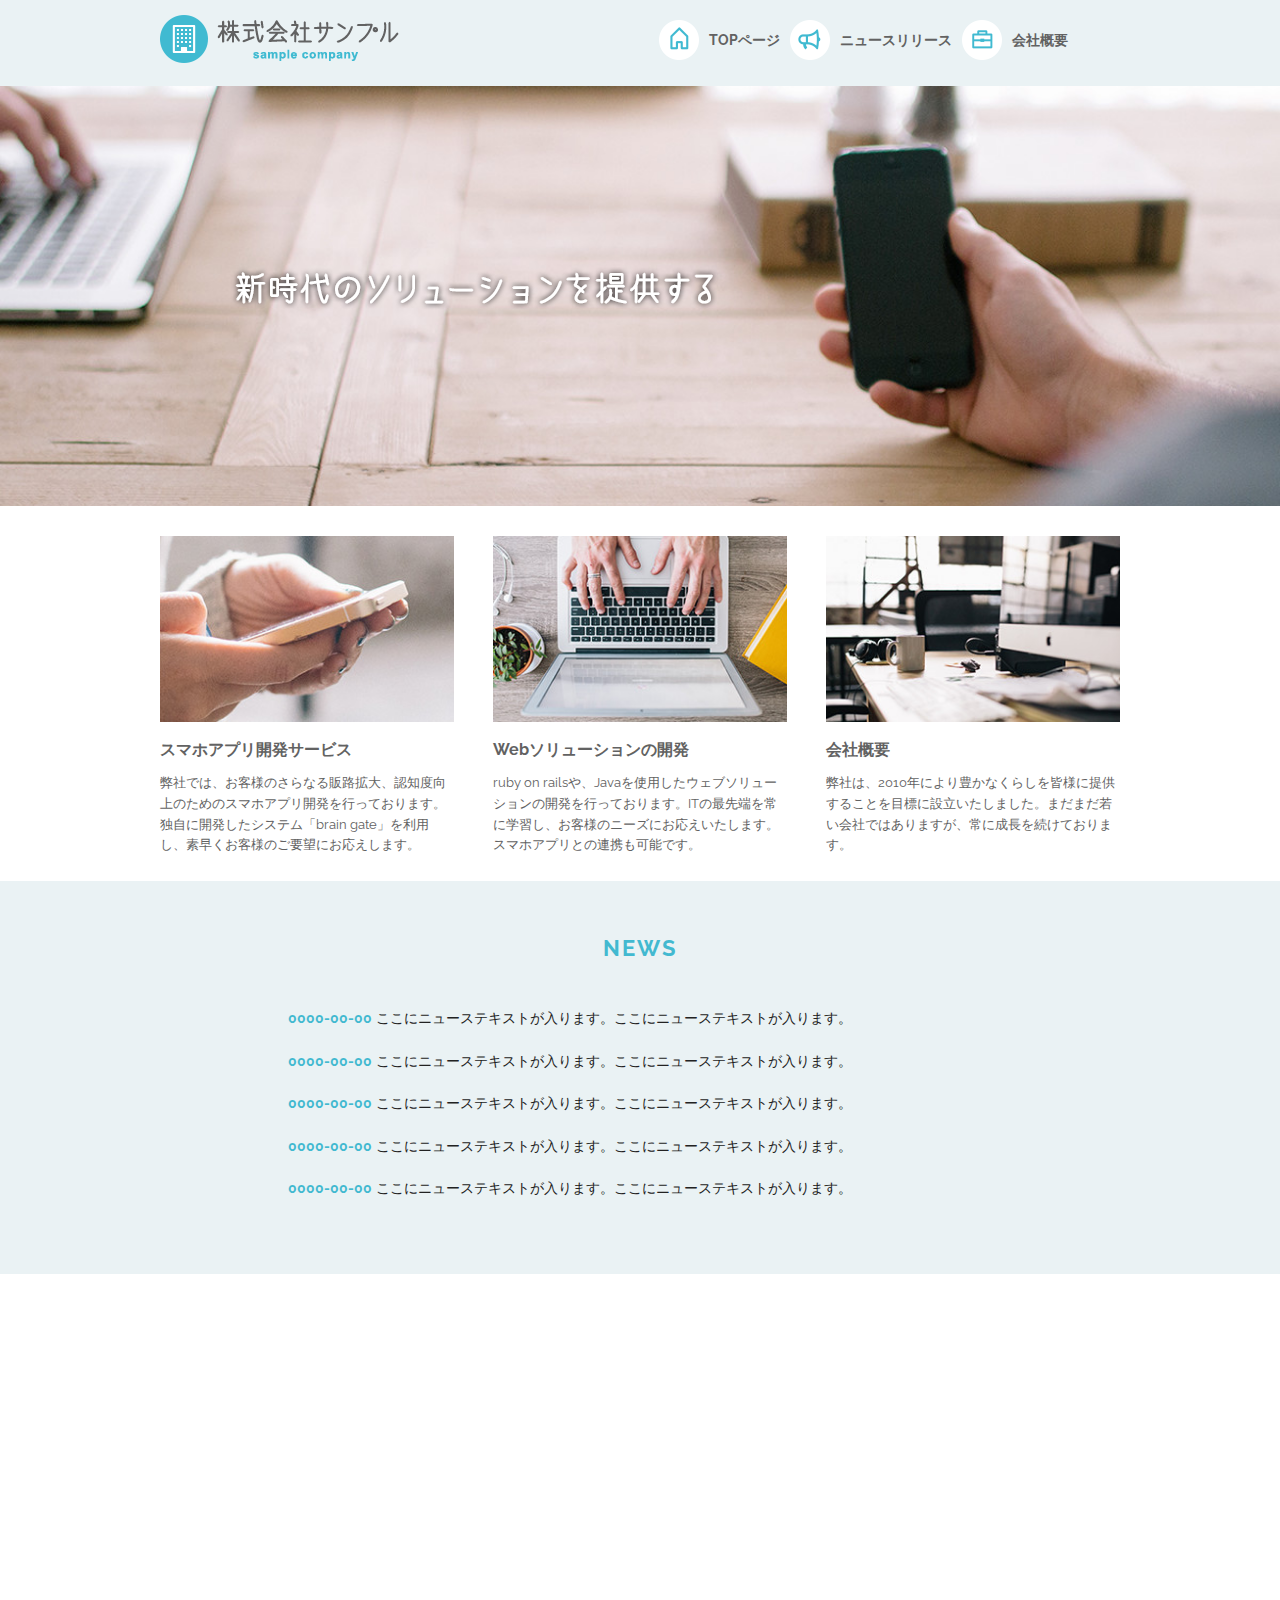
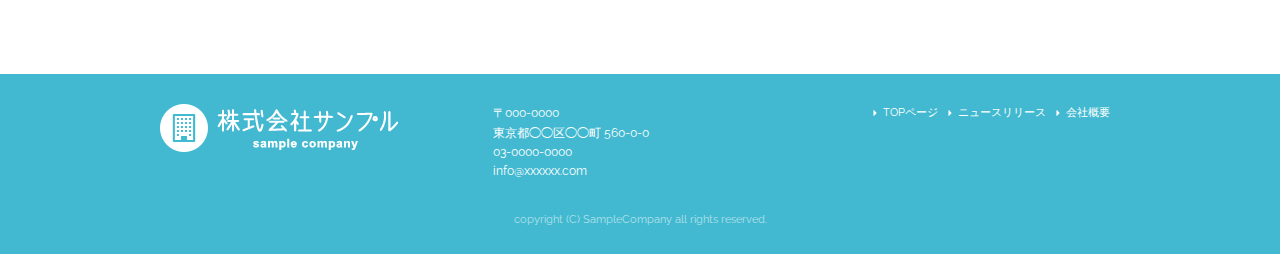
<file: index.html>
<!DOCTYPE html>
<html lang="ja">
<head>

  <!-- Basic Page Needs
  –––––––––––––––––––––––––––––––––––––––––––––––––– -->
  <meta charset="utf-8">
  <title>株式会社サンプル</title>
  <meta name="description" content="">
  <meta name="author" content="">

  <!-- Mobile Specific Metas
  –––––––––––––––––––––––––––––––––––––––––––––––––– -->
  <meta name="viewport" content="width=device-width, initial-scale=1">

  <!-- FONT
  –––––––––––––––––––––––––––––––––––––––––––––––––– -->
  <link href="//fonts.googleapis.com/css?family=Raleway:400,300,600" rel="stylesheet" type="text/css">

  <!-- CSS
  –––––––––––––––––––––––––––––––––––––––––––––––––– -->
  <link rel="stylesheet" href="css/normalize.css">
  <link rel="stylesheet" href="css/skeleton.css">
  <link rel="stylesheet" href="css/sample.css">

  <!-- Favicon
  –––––––––––––––––––––––––––––––––––––––––––––––––– -->
  <link rel="icon" type="image/png" href="images/favicon.png">

</head>
<body>

  <!-- Primary Page Layout
  –––––––––––––––––––––––––––––––––––––––––––––––––– -->
<header>
  <div id="header_in" class="container">
    <div class="row">
      <div class="six columns logo">

        <h1><a href="index.html"><img class="u-max-full-width" src="images/top/logo.png" alt="株式会社サンプル" srcset="images/top/logo@2x.png 2x" /></a></h1>

      </div>
      <div class="six columns navi">

        <div class="sp_navi">
          <img id="sp_navi_btn" class="u-max-full-width" src="images/top/sp_navi.png" alt="sp_navi" srcset="images/top/sp_navi@2x.png 2x" />

          <ul class="sp_navi_li">
            <li><a href="index.html">TOPページ</a></li>
            <li><a href="news.html">ニュースリリース</a></li>
            <li><a href="company.html">会社概要</a></li>
          </ul>
        </div>
        <!-- sp_navi -->

        <div class="pc_navi">

          <ul class="pc_navi_li">
            <li class="navi_toppage"><a href="index.html">TOPページ</a></li>
            <li class="navi_news"><a href="news.html">ニュースリリース</a></li>
            <li class="navi_company"><a href="company.html">会社概要</a></li>
          </ul>

        </div>
        <!-- pc_navi -->

      </div>
    </div>
    <!-- row -->
  </div>
  <!-- header_in -->
</header>


<div id="cover_area">
  <div class="container">

    <div class="row">
      <div class="twelve columns">

        <img class="u-max-full-width" src="images/top/cover_read.png" alt="新時代のソリューションを提供する" srcset="images/top/cover_read@2x.png 2x">

      </div>
    </div>

  </div>
</div>
<!-- #cover -->



<div id="service_area">

  <div class="container">
    <div class="row">

      <div class="four columns">

        <img class="u-max-full-width" src="images/top/service_01.jpg" alt="スマホアプリ開発サービス" srcset="images/top/service_01@2x.jpg 2x" />

        <div class="service_title">スマホアプリ開発サービス</div>
        <p>弊社では、お客様のさらなる販路拡大、認知度向上のためのスマホアプリ開発を行っております。独自に開発したシステム「brain gate」を利用し、素早くお客様のご要望にお応えします。</p>

      </div><!-- column -->
      <div class="four columns">

        <img class="u-max-full-width" src="images/top/service_02.jpg" alt="Webソリューションの開発" srcset="images/top/service_02@2x.jpg 2x" />

        <div class="service_title">Webソリューションの開発</div>
        <p>ruby on railsや、Javaを使用したウェブソリューションの開発を行っております。ITの最先端を常に学習し、お客様のニーズにお応えいたします。スマホアプリとの連携も可能です。</p>

      </div><!-- column -->
      <div class="four columns">

        <img class="u-max-full-width" src="images/top/service_03.jpg" alt="会社概要" srcset="images/top/service_03@2x.jpg 2x" />

        <div class="service_title">会社概要</div>
        <p>弊社は、2010年により豊かなくらしを皆様に提供することを目標に設立いたしました。まだまだ若い会社ではありますが、常に成長を続けております。</p>

      </div><!-- column -->

    </div>
  </div>

</div>
<!-- #service_area -->

<div id="news_area">

  <div class="container">
    <div class="row">

      <div class="twelve columns">

        <div class="news_title">NEWS</div>

        <ul class="news_lists">
          <li><span>0000-00-00</span> ここにニューステキストが入ります。ここにニューステキストが入ります。</li>
          <li><span>0000-00-00</span> ここにニューステキストが入ります。ここにニューステキストが入ります。</li>
          <li><span>0000-00-00</span> ここにニューステキストが入ります。ここにニューステキストが入ります。</li>
          <li><span>0000-00-00</span> ここにニューステキストが入ります。ここにニューステキストが入ります。</li>
          <li><span>0000-00-00</span> ここにニューステキストが入ります。ここにニューステキストが入ります。</li>
        </ul>

      </div>

    </div>
  </div>

</div>
<!-- #news_area -->

<div id="googlemap_area">


  <script src="//maps.google.com/maps/api/js?sensor=true"></script>
  <script type="text/javascript">
  function googleMap() {
  var latlng = new google.maps.LatLng(35.6694293,139.7189323);/* 座標 */
  var myOptions = {
  zoom: 16, /*拡大比率*/
  center: latlng,
  scrollwheel: false,
  disableDoubleClickZoom: true,
  draggable: false,
  mapTypeControlOptions: { mapTypeIds: ['style', google.maps.MapTypeId.ROADMAP] }
  };
  var map = new google.maps.Map(document.getElementById('map1'), myOptions);
  /*アイコン設定*/
  var icon = new google.maps.MarkerImage('images/top/pin.png',/*画像url*/
  new google.maps.Size(48,56),/*アイコンサイズ*/
  new google.maps.Point(0,0)/*アイコン位置*/
  );
  var markerOptions = {
  position: latlng,
  map: map,
  icon: icon,
  title: '株式会社サンプル',/*タイトル*/
  animation: google.maps.Animation.DROP/*アニメーション*/
  };
  var marker = new google.maps.Marker(markerOptions);
  /*取得スタイルの貼り付け*/
  var styleOptions = [
  {
  "stylers": [
  { "hue": '#eaf2f4' }
  ]
  }
  ];
  var styledMapOptions = { name: '株式会社サンプル' }/*地図右上のタイトル*/
  var sampleType = new google.maps.StyledMapType(styleOptions, styledMapOptions);
  map.mapTypes.set('style', sampleType);
  map.setMapTypeId('style');
  };
  google.maps.event.addDomListener(window, 'load', function() {
  googleMap();
  });
  </script>
  <div id="map1" style="width:100%; height:400px; margin:0 auto;"></div>


</div>
<!-- #googlemap_area -->

<footer>
  <div class="container">
    <div class="row">
      <div class="four columns sp">
        <img class="u-max-full-width" src="images/top/footer_logo.png" alt="株式会社サンプル" srcset="images/top/footer_logo@2x.png 2x" />
      </div>
      <!-- columns -->
      <div class="four columns foot_address sp">
        〒000-0000<br />
        東京都◯◯区◯◯町 560-0-0<br />
        03-0000-0000<br />
        info@xxxxxx.com
      </div>
      <!-- columns -->
      <div class="four columns">
        <ul class="foot_navi">
          <li><a href="">TOPページ</a></li>
          <li><a href="">ニュースリリース</a></li>
          <li><a href="">会社概要</a></li>
        </ul>
      </div>
      <!-- columns -->
    </div>
    <!-- row -->

    <div class="row">
      <div class="twelve columns sp">
        <p class="copy">copyright (C) SampleCompany all rights reserved.</p>
      </div>
      <!-- columns -->
    </div>
    <!-- row -->
  </div>
</footer>
<!-- //footer -->


<!-- End Document
  –––––––––––––––––––––––––––––––––––––––––––––––––– -->

<script type="text/javascript" src="//ajax.googleapis.com/ajax/libs/jquery/1.10.2/jquery.min.js"></script>

<script>
  $(function(){

    $(document).ready(function(){

      $("#sp_navi_btn").click(function () {
        $(this).next().slideToggle();
      });

    });

  });
</script>


</body>
</html>
</file>
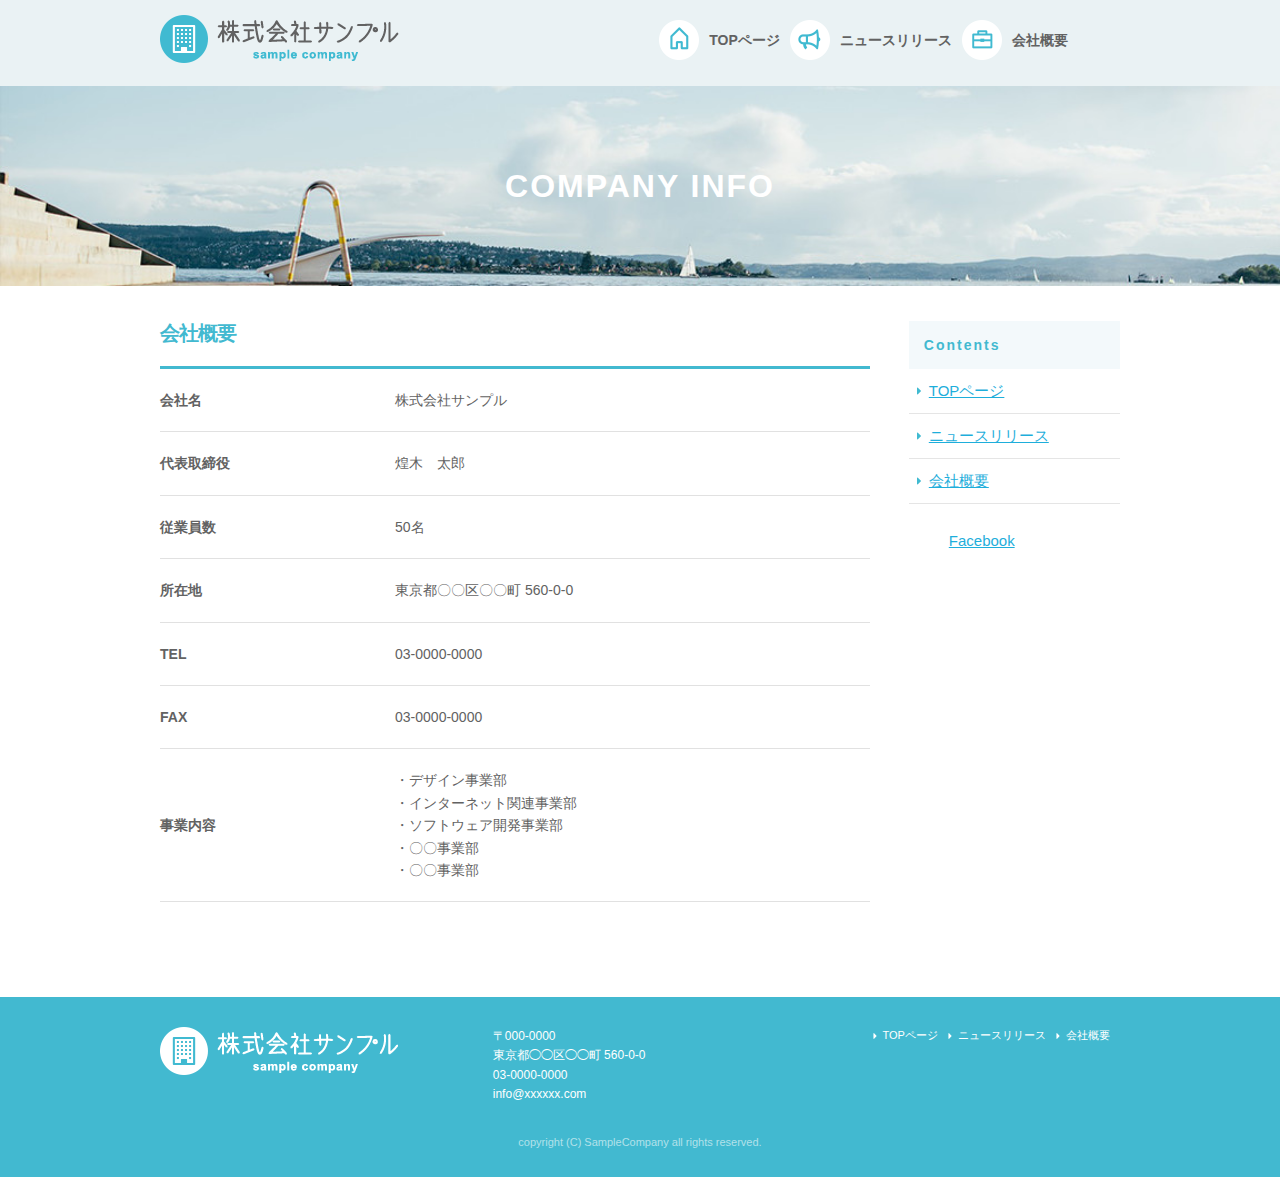
<file: company.html>
<!DOCTYPE html>
<html lang="ja">
    <head>
        <meta charset="utf-8">
        <title>COMPANY INFO | 株式会社サンプル</title>
        <meta name="description" content="">
        <meta name="author" content="">
        <meta name="viewport" content="width=device-width, initial-scale=1">
        <link rel="stylesheet" href="css/normalize.css">
        <link rel="stylesheet" href="css/skeleton.css">
        <link rel="stylesheet" href="css/sample.css">
        <link rel="icon" type="image/png" href="images/favicon.png">
    </head>
    <body>
      <div id="fb-root"></div>
<script>(function(d, s, id) {
  var js, fjs = d.getElementsByTagName(s)[0];
  if (d.getElementById(id)) return;
  js = d.createElement(s); js.id = id;
  js.src = "//connect.facebook.net/ja_JP/sdk.js#xfbml=1&version=v2.9";
  fjs.parentNode.insertBefore(js, fjs);
}(document, 'script', 'facebook-jssdk'));</script>
<!-- facebook -->

<header>
  <div id="header_in" class="container">
    <div class="row">
      <div class="six columns logo">

        <h1><a href="index.html"><img class="u-max-full-width" src="images/top/logo.png" alt="株式会社サンプル" srcset="images/top/logo@2x.png 2x" /></a></h1>

      </div>
      <div class="six columns navi">

        <div class="sp_navi">
          <img id="sp_navi_btn" class="u-max-full-width" src="images/top/sp_navi.png" alt="sp_navi" srcset="images/top/sp_navi@2x.png 2x" />

          <ul class="sp_navi_li">
            <li><a href="index.html">TOPページ</a></li>
            <li><a href="news.html">ニュースリリース</a></li>
            <li><a href="company.html">会社概要</a></li>
          </ul>
        </div>
        <!-- sp_navi -->

        <div class="pc_navi">

          <ul class="pc_navi_li">
            <li class="navi_toppage"><a href="index.html">TOPページ</a></li>
            <li class="navi_news"><a href="news.html">ニュースリリース</a></li>
            <li class="navi_company"><a href="company.html">会社概要</a></li>
          </ul>

        </div>
        <!-- pc_navi -->

      </div>
    </div>
    <!-- row -->
  </div>
  <!-- header_in -->
</header>

<div id="sub_cover">
  <div class="container">

    <div class="row">
      <div class="twelve columns">
        <h2>COMPANY INFO</h2>
      </div>
    </div>

  </div>
</div>
<!-- sub_cover -->
<div id="contents">
  <div class="container">
    <div class="row">
      <div id="main" class="nine columns">
        
        <h2 class="company_title">会社概要</h2>
        
        <table class="u-full-width">
            <tbody>
                <tr>
                    <th>会社名</th>
                    <td>株式会社サンプル</td>
                </tr>
                
                <tr>
                    <th>代表取締役</th>
                    <td>煌木　太郎</td>
                </tr>
                
                <tr>
                    <th>従業員数</th>
                    <td>50名</td>
                </tr>
                
                <tr>
                    <th>所在地</th>
                    <td>東京都〇〇区〇〇町 560-0-0</td>
                </tr>
                
                <tr>
                    <th>TEL</th>
                    <td>03-0000-0000</td>
                </tr>
                
                <tr>
                    <th>FAX</th>
                    <td>03-0000-0000</td>
                </tr>
                
                <tr>
                    <th>事業内容</th>
                    <td>
                        ・デザイン事業部<br>
                        ・インターネット関連事業部<br>
                        ・ソフトウェア開発事業部<br>
                        ・〇〇事業部<br>
                        ・〇〇事業部<br>
                    </td>
                </tr>
                
            </tbody>
        </table>
        
        
        
      </div>
      
      <div id="sidebar" class="three columns">
        <div class="pc_sidemenu">
          <h3>Contents</h3>
          <ul>
            <li><a href="index.html">TOPページ</a></li>
            <li><a href="news.html">ニュースリリース</a></li>
            <li><a href="company.html">会社概要</a></li>
          </ul>
          
        </div>
        
        <div class="fb-page" data-href="https://www.facebook.com/facebook" data-tabs="timeline" data-height="300" data-small-header="false" data-adapt-container-width="true" data-hide-cover="false" data-show-facepile="false"><blockquote cite="https://www.facebook.com/facebook" class="fb-xfbml-parse-ignore"><a href="https://www.facebook.com/facebook">Facebook</a></blockquote></div>        


      </div>
      
    </div>
  </div>
</div>
<!-- main containts -->

<footer>
  <div class="container">
    <div class="row">
      <div class="four columns sp">
        <img class="u-max-full-width" src="images/top/footer_logo.png" alt="株式会社サンプル" srcset="images/top/footer_logo@2x.png 2x" />
      </div>
      <!-- columns -->
      <div class="four columns foot_address sp">
        〒000-0000<br />
        東京都◯◯区◯◯町 560-0-0<br />
        03-0000-0000<br />
        info@xxxxxx.com
      </div>
      <!-- columns -->
      <div class="four columns">
        <ul class="foot_navi">
          <li><a href="">TOPページ</a></li>
          <li><a href="">ニュースリリース</a></li>
          <li><a href="">会社概要</a></li>
        </ul>
      </div>
      <!-- columns -->
    </div>
    <!-- row -->

    <div class="row">
      <div class="twelve columns sp">
        <p class="copy">copyright (C) SampleCompany all rights reserved.</p>
      </div>
      <!-- columns -->
    </div>
    <!-- row -->
  </div>
</footer>
<!-- //footer -->

<script type="text/javascript" src="//ajax.googleapis.com/ajax/libs/jquery/1.10.2/jquery.min.js"></script>

<script>
  $(function(){

    $(document).ready(function(){

      $("#sp_navi_btn").click(function () {
        $(this).next().slideToggle();
      });

    });

  });
</script>

</body>

</html>
</file>
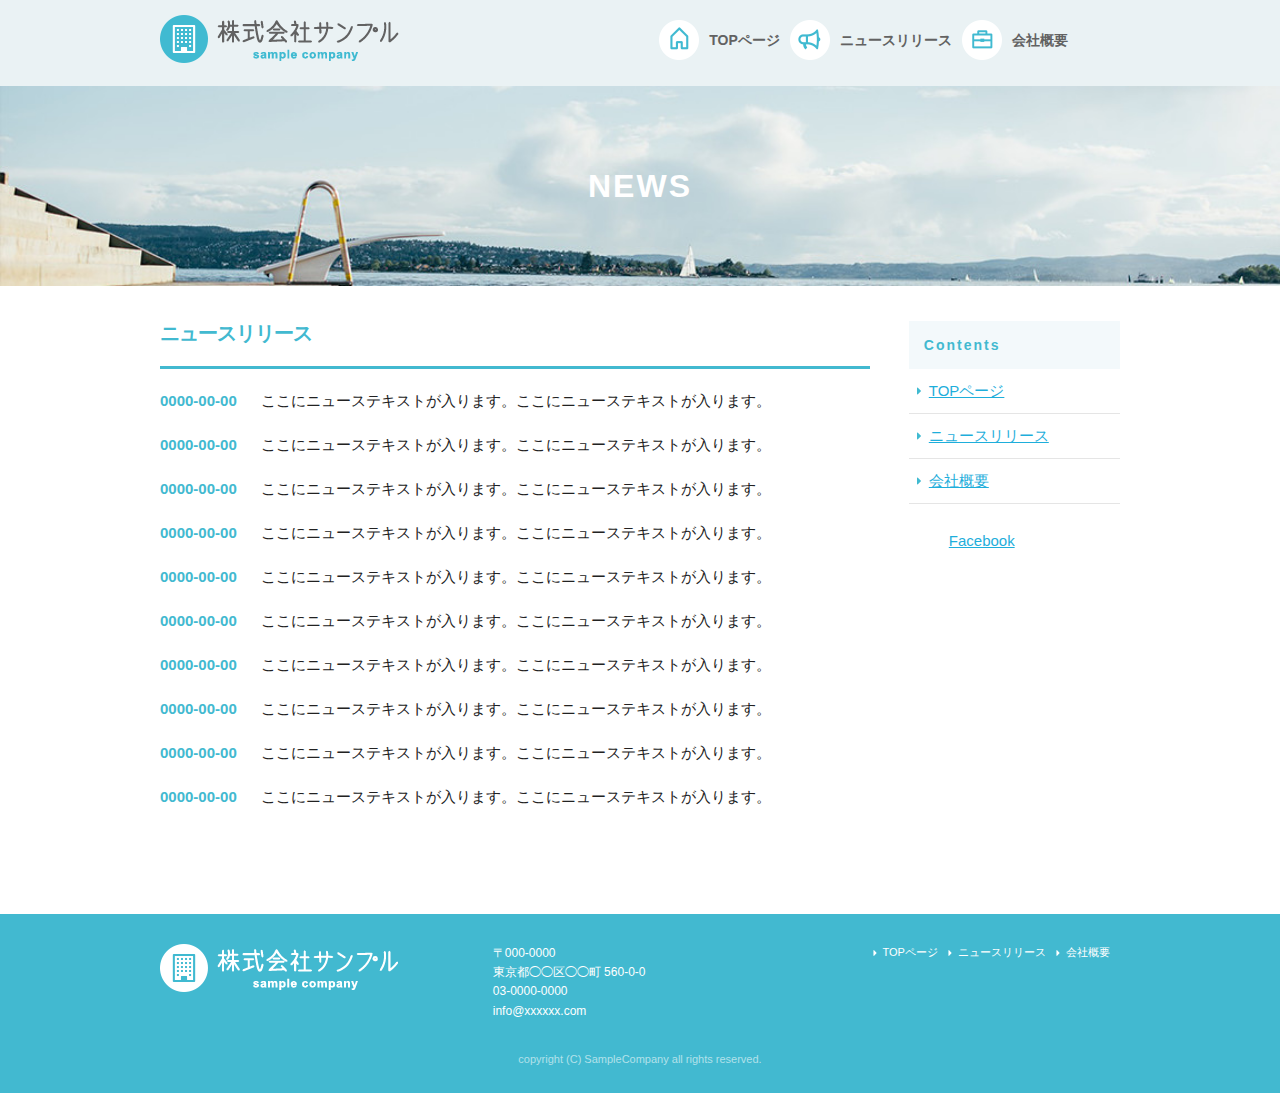
<file: news.html>
<!DOCTYPE html>
<html lang="ja">
    <head>
        <meta charset="utf-8">
        <title>NEWS | 株式会社サンプル</title>
        <meta name="description" content="">
        <meta name="author" content="">
        <meta name="viewport" content="width=device-width, initial-scale=1">
        <link rel="stylesheet" href="css/normalize.css">
        <link rel="stylesheet" href="css/skeleton.css">
        <link rel="stylesheet" href="css/sample.css">
        <link rel="icon" type="image/png" href="images/favicon.png">
    </head>
    <body>
      <div id="fb-root"></div>
<script>(function(d, s, id) {
  var js, fjs = d.getElementsByTagName(s)[0];
  if (d.getElementById(id)) return;
  js = d.createElement(s); js.id = id;
  js.src = "//connect.facebook.net/ja_JP/sdk.js#xfbml=1&version=v2.9";
  fjs.parentNode.insertBefore(js, fjs);
}(document, 'script', 'facebook-jssdk'));</script>
<!-- facebook -->

<header>
  <div id="header_in" class="container">
    <div class="row">
      <div class="six columns logo">

        <h1><a href="index.html"><img class="u-max-full-width" src="images/top/logo.png" alt="株式会社サンプル" srcset="images/top/logo@2x.png 2x" /></a></h1>

      </div>
      <div class="six columns navi">

        <div class="sp_navi">
          <img id="sp_navi_btn" class="u-max-full-width" src="images/top/sp_navi.png" alt="sp_navi" srcset="images/top/sp_navi@2x.png 2x" />

          <ul class="sp_navi_li">
            <li><a href="index.html">TOPページ</a></li>
            <li><a href="news.html">ニュースリリース</a></li>
            <li><a href="company.html">会社概要</a></li>
          </ul>
        </div>
        <!-- sp_navi -->

        <div class="pc_navi">

          <ul class="pc_navi_li">
            <li class="navi_toppage"><a href="index.html">TOPページ</a></li>
            <li class="navi_news"><a href="news.html">ニュースリリース</a></li>
            <li class="navi_company"><a href="company.html">会社概要</a></li>
          </ul>

        </div>
        <!-- pc_navi -->

      </div>
    </div>
    <!-- row -->
  </div>
  <!-- header_in -->
</header>


<div id="sub_cover">
  <div class="container">

    <div class="row">
      <div class="twelve columns">
        <h2>NEWS</h2>
      </div>
    </div>

  </div>
</div>
<!-- sub_cover -->
<div id="contents">
  <div class="container">
    <div class="row">
      <div id="main" class="nine columns">
        
        <h2>ニュースリリース</h2>
        
        <ul class="news_li">
          <li><span>0000-00-00</span> ここにニューステキストが入ります。ここにニューステキストが入ります。</li>
          <li><span>0000-00-00</span> ここにニューステキストが入ります。ここにニューステキストが入ります。</li>
          <li><span>0000-00-00</span> ここにニューステキストが入ります。ここにニューステキストが入ります。</li>
          <li><span>0000-00-00</span> ここにニューステキストが入ります。ここにニューステキストが入ります。</li>
          <li><span>0000-00-00</span> ここにニューステキストが入ります。ここにニューステキストが入ります。</li>
          <li><span>0000-00-00</span> ここにニューステキストが入ります。ここにニューステキストが入ります。</li>
          <li><span>0000-00-00</span> ここにニューステキストが入ります。ここにニューステキストが入ります。</li>
          <li><span>0000-00-00</span> ここにニューステキストが入ります。ここにニューステキストが入ります。</li>
          <li><span>0000-00-00</span> ここにニューステキストが入ります。ここにニューステキストが入ります。</li>
          <li><span>0000-00-00</span> ここにニューステキストが入ります。ここにニューステキストが入ります。</li>
        </ul>
        
      </div>
      
      <div id="sidebar" class="three columns">
        <div class="pc_sidemenu">
          <h3>Contents</h3>
          <ul>
            <li><a href="index.html">TOPページ</a></li>
            <li><a href="news.html">ニュースリリース</a></li>
            <li><a href="company.html">会社概要</a></li>
          </ul>
          
        </div>
        
        <div class="fb-page" data-href="https://www.facebook.com/facebook" data-tabs="timeline" data-height="300" data-small-header="false" data-adapt-container-width="true" data-hide-cover="false" data-show-facepile="false"><blockquote cite="https://www.facebook.com/facebook" class="fb-xfbml-parse-ignore"><a href="https://www.facebook.com/facebook">Facebook</a></blockquote></div>        


      </div>
      
    </div>
  </div>
</div>
<!-- main containts -->



<footer>
  <div class="container">
    <div class="row">
      <div class="four columns sp">
        <img class="u-max-full-width" src="images/top/footer_logo.png" alt="株式会社サンプル" srcset="images/top/footer_logo@2x.png 2x" />
      </div>
      <!-- columns -->
      <div class="four columns foot_address sp">
        〒000-0000<br />
        東京都◯◯区◯◯町 560-0-0<br />
        03-0000-0000<br />
        info@xxxxxx.com
      </div>
      <!-- columns -->
      <div class="four columns">
        <ul class="foot_navi">
          <li><a href="">TOPページ</a></li>
          <li><a href="">ニュースリリース</a></li>
          <li><a href="">会社概要</a></li>
        </ul>
      </div>
      <!-- columns -->
    </div>
    <!-- row -->

    <div class="row">
      <div class="twelve columns sp">
        <p class="copy">copyright (C) SampleCompany all rights reserved.</p>
      </div>
      <!-- columns -->
    </div>
    <!-- row -->
  </div>
</footer>
<!-- //footer -->

<script type="text/javascript" src="//ajax.googleapis.com/ajax/libs/jquery/1.10.2/jquery.min.js"></script>

<script>
  $(function(){

    $(document).ready(function(){

      $("#sp_navi_btn").click(function () {
        $(this).next().slideToggle();
      });

    });

  });
</script>

    </body>
</html>
</file>
<file: css/skeleton.css>
/*
* Skeleton V2.0.4
* Copyright 2014, Dave Gamache
* www.getskeleton.com
* Free to use under the MIT license.
* http://www.opensource.org/licenses/mit-license.php
* 12/29/2014
*/


/* Table of contents
––––––––––––––––––––––––––––––––––––––––––––––––––
- Grid
- Base Styles
- Typography
- Links
- Buttons
- Forms
- Lists
- Code
- Tables
- Spacing
- Utilities
- Clearing
- Media Queries
*/


/* Grid
–––––––––––––––––––––––––––––––––––––––––––––––––– */
.container {
  position: relative;
  width: 100%;
  max-width: 960px;
  margin: 0 auto;
  padding: 0 20px;
  box-sizing: border-box; }
.column,
.columns {
  width: 100%;
  float: left;
  box-sizing: border-box; }

/* For devices larger than 400px */
@media (min-width: 400px) {
  .container {
    width: 85%;
    padding: 0; }
}

/* For devices larger than 550px */
@media (min-width: 550px) {
  .container {
    width: 80%; }
  .column,
  .columns {
    margin-left: 4%; }
  .column:first-child,
  .columns:first-child {
    margin-left: 0; }

  .one.column,
  .one.columns                    { width: 4.66666666667%; }
  .two.columns                    { width: 13.3333333333%; }
  .three.columns                  { width: 22%;            }
  .four.columns                   { width: 30.6666666667%; }
  .five.columns                   { width: 39.3333333333%; }
  .six.columns                    { width: 48%;            }
  .seven.columns                  { width: 56.6666666667%; }
  .eight.columns                  { width: 65.3333333333%; }
  .nine.columns                   { width: 74.0%;          }
  .ten.columns                    { width: 82.6666666667%; }
  .eleven.columns                 { width: 91.3333333333%; }
  .twelve.columns                 { width: 100%; margin-left: 0; }

  .one-third.column               { width: 30.6666666667%; }
  .two-thirds.column              { width: 65.3333333333%; }

  .one-half.column                { width: 48%; }

  /* Offsets */
  .offset-by-one.column,
  .offset-by-one.columns          { margin-left: 8.66666666667%; }
  .offset-by-two.column,
  .offset-by-two.columns          { margin-left: 17.3333333333%; }
  .offset-by-three.column,
  .offset-by-three.columns        { margin-left: 26%;            }
  .offset-by-four.column,
  .offset-by-four.columns         { margin-left: 34.6666666667%; }
  .offset-by-five.column,
  .offset-by-five.columns         { margin-left: 43.3333333333%; }
  .offset-by-six.column,
  .offset-by-six.columns          { margin-left: 52%;            }
  .offset-by-seven.column,
  .offset-by-seven.columns        { margin-left: 60.6666666667%; }
  .offset-by-eight.column,
  .offset-by-eight.columns        { margin-left: 69.3333333333%; }
  .offset-by-nine.column,
  .offset-by-nine.columns         { margin-left: 78.0%;          }
  .offset-by-ten.column,
  .offset-by-ten.columns          { margin-left: 86.6666666667%; }
  .offset-by-eleven.column,
  .offset-by-eleven.columns       { margin-left: 95.3333333333%; }

  .offset-by-one-third.column,
  .offset-by-one-third.columns    { margin-left: 34.6666666667%; }
  .offset-by-two-thirds.column,
  .offset-by-two-thirds.columns   { margin-left: 69.3333333333%; }

  .offset-by-one-half.column,
  .offset-by-one-half.columns     { margin-left: 52%; }

}


/* Base Styles
–––––––––––––––––––––––––––––––––––––––––––––––––– */
/* NOTE
html is set to 62.5% so that all the REM measurements throughout Skeleton
are based on 10px sizing. So basically 1.5rem = 15px :) */
html {
  font-size: 62.5%; }
body {
  font-size: 1.5em; /* currently ems cause chrome bug misinterpreting rems on body element */
  line-height: 1.6;
  font-weight: 400;
  font-family: "Raleway", "HelveticaNeue", "Helvetica Neue", Helvetica, Arial, sans-serif;
  color: #222; }


/* Typography
–––––––––––––––––––––––––––––––––––––––––––––––––– */
h1, h2, h3, h4, h5, h6 {
  margin-top: 0;
  margin-bottom: 2rem;
  font-weight: 300; }
h1 { font-size: 4.0rem; line-height: 1.2;  letter-spacing: -.1rem;}
h2 { font-size: 3.6rem; line-height: 1.25; letter-spacing: -.1rem; }
h3 { font-size: 3.0rem; line-height: 1.3;  letter-spacing: -.1rem; }
h4 { font-size: 2.4rem; line-height: 1.35; letter-spacing: -.08rem; }
h5 { font-size: 1.8rem; line-height: 1.5;  letter-spacing: -.05rem; }
h6 { font-size: 1.5rem; line-height: 1.6;  letter-spacing: 0; }

/* Larger than phablet */
@media (min-width: 550px) {
  h1 { font-size: 5.0rem; }
  h2 { font-size: 4.2rem; }
  h3 { font-size: 3.6rem; }
  h4 { font-size: 3.0rem; }
  h5 { font-size: 2.4rem; }
  h6 { font-size: 1.5rem; }
}

p {
  margin-top: 0; }


/* Links
–––––––––––––––––––––––––––––––––––––––––––––––––– */
a {
  color: #1EAEDB; }
a:hover {
  color: #0FA0CE; }


/* Buttons
–––––––––––––––––––––––––––––––––––––––––––––––––– */
.button,
button,
input[type="submit"],
input[type="reset"],
input[type="button"] {
  display: inline-block;
  height: 38px;
  padding: 0 30px;
  color: #555;
  text-align: center;
  font-size: 11px;
  font-weight: 600;
  line-height: 38px;
  letter-spacing: .1rem;
  text-transform: uppercase;
  text-decoration: none;
  white-space: nowrap;
  background-color: transparent;
  border-radius: 4px;
  border: 1px solid #bbb;
  cursor: pointer;
  box-sizing: border-box; }
.button:hover,
button:hover,
input[type="submit"]:hover,
input[type="reset"]:hover,
input[type="button"]:hover,
.button:focus,
button:focus,
input[type="submit"]:focus,
input[type="reset"]:focus,
input[type="button"]:focus {
  color: #333;
  border-color: #888;
  outline: 0; }
.button.button-primary,
button.button-primary,
input[type="submit"].button-primary,
input[type="reset"].button-primary,
input[type="button"].button-primary {
  color: #FFF;
  background-color: #33C3F0;
  border-color: #33C3F0; }
.button.button-primary:hover,
button.button-primary:hover,
input[type="submit"].button-primary:hover,
input[type="reset"].button-primary:hover,
input[type="button"].button-primary:hover,
.button.button-primary:focus,
button.button-primary:focus,
input[type="submit"].button-primary:focus,
input[type="reset"].button-primary:focus,
input[type="button"].button-primary:focus {
  color: #FFF;
  background-color: #1EAEDB;
  border-color: #1EAEDB; }


/* Forms
–––––––––––––––––––––––––––––––––––––––––––––––––– */
input[type="email"],
input[type="number"],
input[type="search"],
input[type="text"],
input[type="tel"],
input[type="url"],
input[type="password"],
textarea,
select {
  height: 38px;
  padding: 6px 10px; /* The 6px vertically centers text on FF, ignored by Webkit */
  background-color: #fff;
  border: 1px solid #D1D1D1;
  border-radius: 4px;
  box-shadow: none;
  box-sizing: border-box; }
/* Removes awkward default styles on some inputs for iOS */
input[type="email"],
input[type="number"],
input[type="search"],
input[type="text"],
input[type="tel"],
input[type="url"],
input[type="password"],
textarea {
  -webkit-appearance: none;
     -moz-appearance: none;
          appearance: none; }
textarea {
  min-height: 65px;
  padding-top: 6px;
  padding-bottom: 6px; }
input[type="email"]:focus,
input[type="number"]:focus,
input[type="search"]:focus,
input[type="text"]:focus,
input[type="tel"]:focus,
input[type="url"]:focus,
input[type="password"]:focus,
textarea:focus,
select:focus {
  border: 1px solid #33C3F0;
  outline: 0; }
label,
legend {
  display: block;
  margin-bottom: .5rem;
  font-weight: 600; }
fieldset {
  padding: 0;
  border-width: 0; }
input[type="checkbox"],
input[type="radio"] {
  display: inline; }
label > .label-body {
  display: inline-block;
  margin-left: .5rem;
  font-weight: normal; }


/* Lists
–––––––––––––––––––––––––––––––––––––––––––––––––– */
ul {
  list-style: circle inside; }
ol {
  list-style: decimal inside; }
ol, ul {
  padding-left: 0;
  margin-top: 0; }
ul ul,
ul ol,
ol ol,
ol ul {
  margin: 1.5rem 0 1.5rem 3rem;
  font-size: 90%; }
li {
  margin-bottom: 1rem; }


/* Code
–––––––––––––––––––––––––––––––––––––––––––––––––– */
code {
  padding: .2rem .5rem;
  margin: 0 .2rem;
  font-size: 90%;
  white-space: nowrap;
  background: #F1F1F1;
  border: 1px solid #E1E1E1;
  border-radius: 4px; }
pre > code {
  display: block;
  padding: 1rem 1.5rem;
  white-space: pre; }


/* Tables
–––––––––––––––––––––––––––––––––––––––––––––––––– */
th,
td {
  padding: 12px 15px;
  text-align: left;
  border-bottom: 1px solid #E1E1E1; }
th:first-child,
td:first-child {
  padding-left: 0; }
th:last-child,
td:last-child {
  padding-right: 0; }


/* Spacing
–––––––––––––––––––––––––––––––––––––––––––––––––– */
button,
.button {
  margin-bottom: 1rem; }
input,
textarea,
select,
fieldset {
  margin-bottom: 1.5rem; }
pre,
blockquote,
dl,
figure,
table,
p,
ul,
ol,
form {
  margin-bottom: 2.5rem; }


/* Utilities
–––––––––––––––––––––––––––––––––––––––––––––––––– */
.u-full-width {
  width: 100%;
  box-sizing: border-box; }
.u-max-full-width {
  max-width: 100%;
  box-sizing: border-box; }
.u-pull-right {
  float: right; }
.u-pull-left {
  float: left; }


/* Misc
–––––––––––––––––––––––––––––––––––––––––––––––––– */
hr {
  margin-top: 3rem;
  margin-bottom: 3.5rem;
  border-width: 0;
  border-top: 1px solid #E1E1E1; }


/* Clearing
–––––––––––––––––––––––––––––––––––––––––––––––––– */

/* Self Clearing Goodness */
.container:after,
.row:after,
.u-cf {
  content: "";
  display: table;
  clear: both; }


/* Media Queries
–––––––––––––––––––––––––––––––––––––––––––––––––– */
/*
Note: The best way to structure the use of media queries is to create the queries
near the relevant code. For example, if you wanted to change the styles for buttons
on small devices, paste the mobile query code up in the buttons section and style it
there.
*/


/* Larger than mobile */
@media (min-width: 400px) {}

/* Larger than phablet (also point when grid becomes active) */
@media (min-width: 550px) {}

/* Larger than tablet */
@media (min-width: 750px) {}

/* Larger than desktop */
@media (min-width: 1000px) {}

/* Larger than Desktop HD */
@media (min-width: 1200px) {}
</file>
<file: css/sample.css>
html {
  font-size: 62.5%; }

/**************************************/
header {
  background: #eaf2f4; }
  header #header_in {
    padding-top: 10px;
    padding-bottom: 4px; }
  @media (max-width: 550px) {
    header .logo {
      width: 190px; }
    header .navi {
      width: 40px;
      float: right; } }
  header .sp_navi_li {
    width: 180px;
    position: absolute;
    top: 50px;
    right: 2%;
    border: 1px solid #eee;
    background: white;
    margin: 0;
    padding: 0;
    display: none;
    z-index: 100; }
    header .sp_navi_li li {
      list-style: none;
      margin: 0;
      padding: 0; }
      header .sp_navi_li li a {
        display: block;
        padding: 10px 8px;
        border-bottom: 1px solid #eee;
        font-size: 14px;
        text-decoration: none; }
  @media (min-width: 550px) {
    header .sp_navi {
      display: none; }
    header #header_in {
      padding: 15px 0 10px 0; }
    header .pc_navi_li {
      margin: 0;
      padding: 0; }
      header .pc_navi_li li {
        list-style: none;
        margin: 5px 0 0 0;
        padding: 0; }
        header .pc_navi_li li a {
          color: #626262;
          text-decoration: none;
          font-weight: bold;
          font-size: 14px;
          font-size: 1.4rem;
          float: left;
          padding-right: 10px; }
        header .pc_navi_li li a:hover {
          color: #42b9d0; }
      header .pc_navi_li li.navi_toppage a {
        background-repeat: no-repeat;
        display: inline-block;
        line-height: 40px;
        padding-left: 50px;
        background-image: url("../images/top/navi_top.png");
        background-size: 40px 40px; } }
    @media screen and (min-width: 550px) and (-webkit-min-device-pixel-ratio: 2), (min-width: 550px) and (min-resolution: 2dppx) {
      header .pc_navi_li li.navi_toppage a {
        background-image: url("../images/top/navi_top@2x.png"); } }
  @media (min-width: 550px) {
      header .pc_navi_li li.navi_news a {
        background-repeat: no-repeat;
        display: inline-block;
        line-height: 40px;
        padding-left: 50px;
        background-image: url("../images/top/navi_news.png");
        background-size: 40px 40px; } }
    @media screen and (min-width: 550px) and (-webkit-min-device-pixel-ratio: 2), (min-width: 550px) and (min-resolution: 2dppx) {
      header .pc_navi_li li.navi_news a {
        background-image: url("../images/top/navi_news@2x.png"); } }
  @media (min-width: 550px) {
      header .pc_navi_li li.navi_company a {
        background-repeat: no-repeat;
        display: inline-block;
        line-height: 40px;
        padding-left: 50px;
        background-image: url("../images/top/navi_company.png");
        background-size: 40px 40px; } }
    @media screen and (min-width: 550px) and (-webkit-min-device-pixel-ratio: 2), (min-width: 550px) and (min-resolution: 2dppx) {
      header .pc_navi_li li.navi_company a {
        background-image: url("../images/top/navi_company@2x.png"); } }

  @media (max-width: 550px) {
    header .pc_navi {
      display: none; } }

#cover_area {
  text-align: center;
  padding: 80px 0;
  background-image: url("../images/top/cover.jpg");
  background-size: cover; }
  @media screen and (-webkit-min-device-pixel-ratio: 2), (min-resolution: 2dppx) {
    #cover_area {
      background-image: url("../images/top/cover@2x.jpg"); } }
  @media (min-width: 550px) {
    #cover_area {
      text-align: left;
      height: 420px;
      padding: 0; }
      #cover_area img {
        margin-top: 180px;
        margin-left: 70px; } }

#service_area {
  padding-top: 20px; }
  @media (min-width: 550px) {
    #service_area {
      padding-top: 30px; } }
  #service_area .columns {
    color: #626262; }
    #service_area .columns .service_title {
      font-size: 18px;
      font-size: 1.8rem;
      font-weight: bold;
      margin-top: 8px; }
    #service_area .columns p {
      font-size: 15px;
      font-size: 1.5rem;
      margin-top: 10px; }
    @media (min-width: 550px) {
      #service_area .columns .service_title {
        font-size: 16px;
        font-size: 1.6rem; }
      #service_area .columns p {
        font-size: 13px;
        font-size: 1.3rem; } }

#news_area {
  background-color: #eaf2f4; }
  @media (min-width: 550px) {
    #news_area .container {
      padding: 0px 10% 50px 10%; } }
  #news_area .news_title {
    text-align: center;
    font-size: 26px;
    font-size: 2.6rem;
    color: #42b9d0;
    padding: 15px 0 10px 0;
    font-weight: bold;
    letter-spacing: 0.2rem; }
  #news_area .news_lists li {
    list-style: none;
    font-size: 15px;
    font-size: 1.5rem; }
    #news_area .news_lists li span {
      color: #42b9d0;
      font-weight: bold;
      display: block;
      margin-bottom: 3px; }
  @media (min-width: 550px) {
    #news_area .news_title {
      text-align: center;
      font-size: 22px;
      font-size: 2.2rem;
      color: #42b9d0;
      padding: 50px 0 41px 0;
      letter-spacing: 0.2rem; }
    #news_area .news_lists li {
      list-style: none;
      font-size: 14px;
      font-size: 1.4rem;
      margin-bottom: 20px; }
      #news_area .news_lists li span {
        color: #42b9d0;
        font-weight: bold;
        display: inline;
        margin-bottom: 0px; } }

footer {
  background-color: #42b9d0;
  color: #fff;
  padding-top: 20px; }
  @media (max-width: 550px) {
    footer .container {
      margin: 0;
      padding: 0; }
    footer .sp {
      padding: 0 6%;
      margin: 0 auto; }
    footer .foot_navi {
      margin-top: 20px; }
      footer .foot_navi li {
        list-style: none;
        margin-bottom: 1px; }
        footer .foot_navi li a {
          color: #42b9d0;
          background-color: #eaf2f4;
          display: block;
          text-align: center;
          font-weight: bold;
          text-decoration: none;
          font-size: 16px;
          font-size: 1.6rem;
          padding: 16px 0; } }
  footer .foot_address {
    font-size: 16px;
    font-size: 1.6rem;
    padding-top: 10px; }
  footer .copy {
    text-align: center;
    font-size: 11px;
    font-size: 1.1rem;
    color: #b2e1ea; }
  @media (min-width: 550px) {
    footer {
      padding-top: 30px; }
      footer .foot_address {
        padding: 0px;
        font-size: 12px;
        font-size: 1.2rem; }
      footer .foot_navi {
        float: right; }
        footer .foot_navi li {
          list-style: none;
          background-repeat: no-repeat;
          background-position: left center;
          display: inline-block;
          float: left;
          margin-right: 10px;
          font-size: 11px;
          font-size: 1.1rem;
          background-image: url("../images/top/foot_arroehead.png");
          background-size: 4px 6px; } }
      @media screen and (min-width: 550px) and (-webkit-min-device-pixel-ratio: 2), (min-width: 550px) and (min-resolution: 2dppx) {
        footer .foot_navi li {
          background-image: url("../images/top/foot_arroehead@2x.png"); } }
  @media (min-width: 550px) {
        footer .foot_navi a {
          color: white;
          padding-left: 10px;
          text-decoration: none; }
        footer .foot_navi a:hover {
          color: #eaf2f4; }
      footer .copy {
        margin-top: 30px; } }

h1 {
  margin: 0;
  padding: 0; }

#sub_cover {
  height: 20px;
  margin: 0;
  padding: 40px 0;
  background-image: url("../images/news/sub_cover.jpg");
  background-size: cover; }
  #sub_cover h2 {
    text-align: center;
    color: white;
    font-size: 1.6rem;
    font-weight: bold;
    letter-spacing: 0.2rem;
    line-height: 20px; }
  @media screen and (-webkit-min-device-pixel-ratio: 2), (min-resolution: 2dppx) {
    #sub_cover {
      background-image: url("../images/news/sub_cover.jpg"); } }
  @media (min-width: 550px) {
    #sub_cover {
      height: 40px;
      padding: 80px 0; }
      #sub_cover h2 {
        line-height: 40px;
        font-size: 3.2rem; } }

#contents {
  padding-top: 20px; }
  #contents h2 {
    color: #42b9d0;
    border-bottom: 3px solid #42b9d0;
    font-size: 15px;
    font-weight: bold;
    padding-bottom: 20px; }
  #contents .news_li ul {
    list-style-position: outside; }
  #contents .news_li li {
    font-size: 15px;
    padding-bottom: 10px;
    list-style: none; }
    #contents .news_li li span {
      font-weight: bold;
      color: #42b9d0;
      padding-right: 20px;
      display: block; }
  #contents .pc_sidemenu {
    display: none; }
  @media (min-width: 550px) {
    #contents {
      padding-top: 35px;
      padding-bottom: 70px; }
      #contents #main h2 {
        font-size: 20px;
        padding-bottom: 20px; }
      #contents #main span {
        display: inline-block; }
      #contents .pc_sidemenu {
        display: block; }
        #contents .pc_sidemenu h3 {
          color: #42b9d0;
          background-color: #f3f9fb;
          font-size: 14px;
          font-weight: bold;
          letter-spacing: 2px;
          margin: 0 auto;
          padding: 15px; }
        #contents .pc_sidemenu li {
          background-image: url("../images/news/side_arrow.png");
          background-size: 4px 8px;
          background-repeat: no-repeat;
          background-position-x: 8px;
          background-position-y: 50%;
          list-style: none;
          list-style-position: outside;
          list-type: none;
          margin-bottom: 0;
          padding: 10px 10px 10px 20px;
          border-bottom: 1px solid #e5e5e5;
          display: block; } }
      @media screen and (min-width: 550px) and (-webkit-min-device-pixel-ratio: 2), (min-width: 550px) and (min-resolution: 2dppx) {
        #contents .pc_sidemenu li {
          background-image: url("../images//news/side_arrow@2x.png"); } }

  #contents .company_title {
    margin-bottom: 0;
    padding-bottom: 15px; }
  #contents #main th, #contents #main td {
    color: #626262;
    font-size: 14px;
    padding: 20px 0; }
  #contents #main th {
    padding-right: 20px; }

/*# sourceMappingURL=sample.css.map */
</file>
